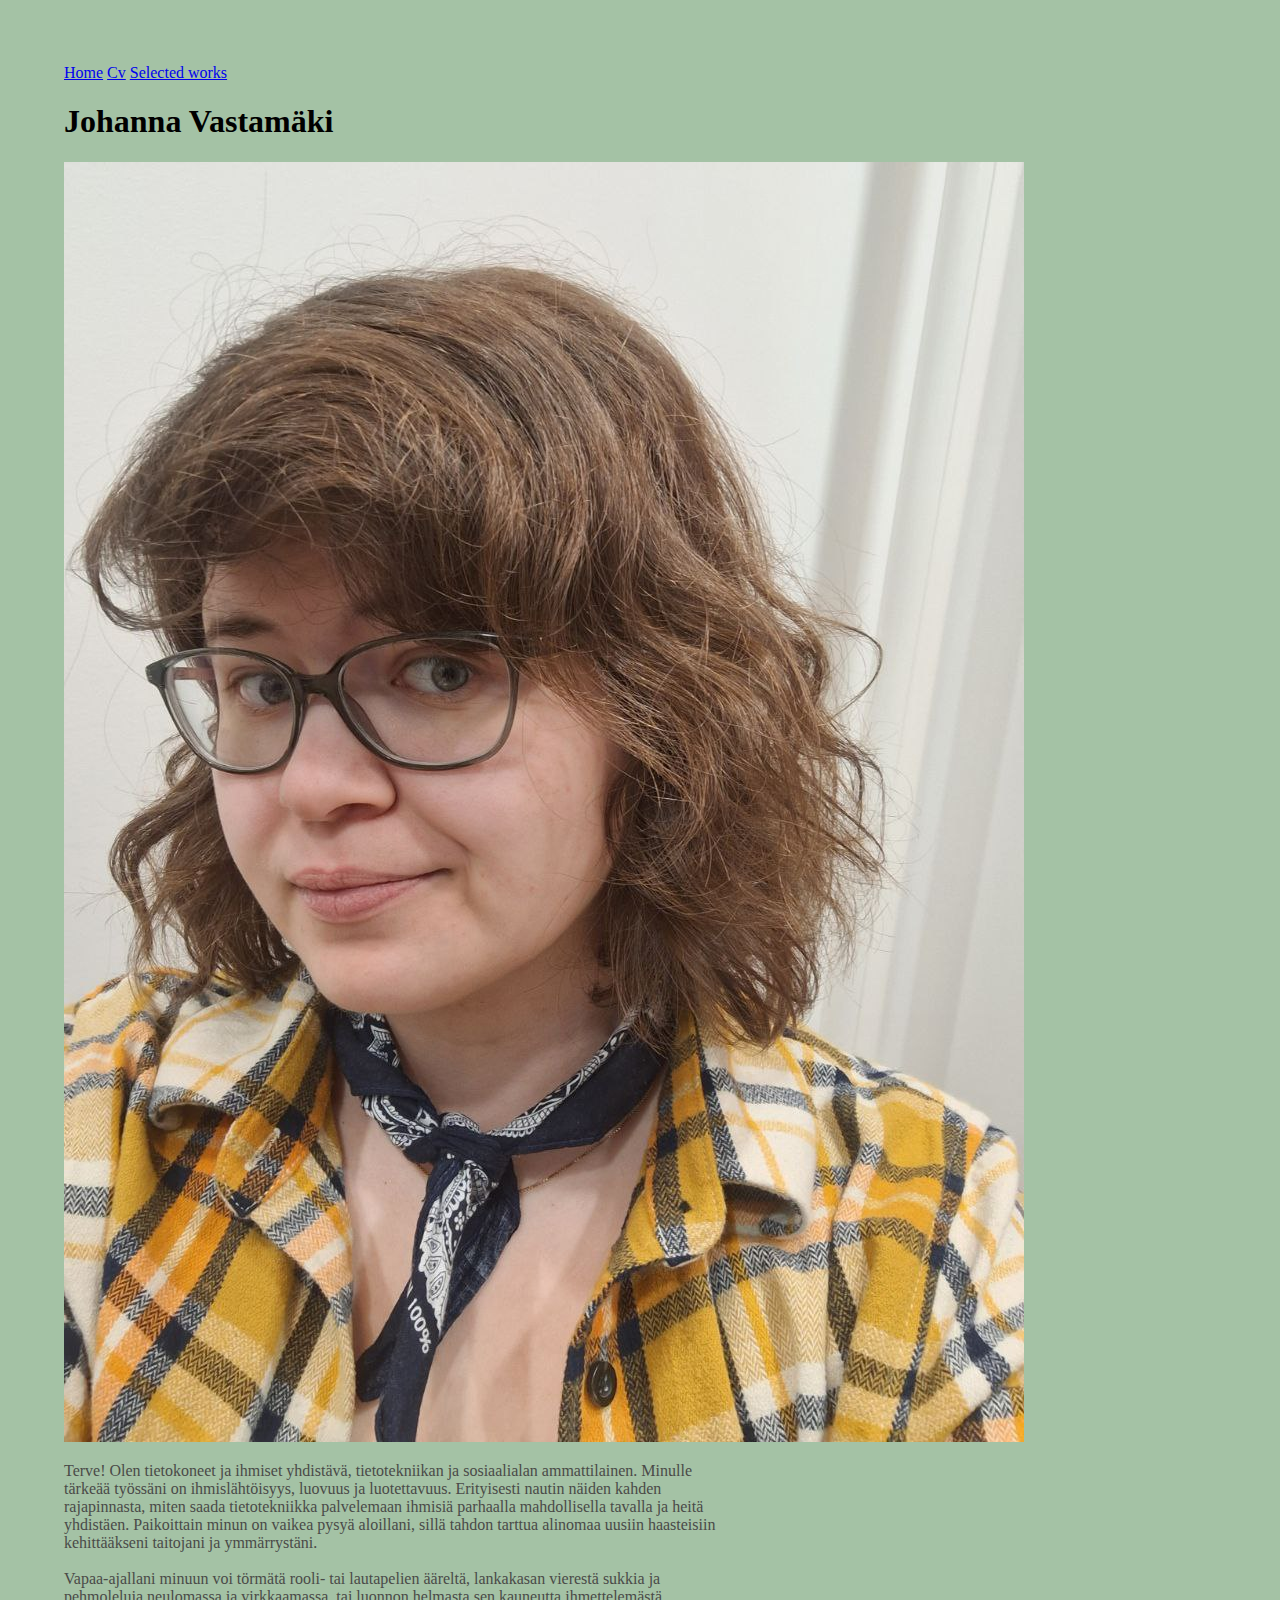
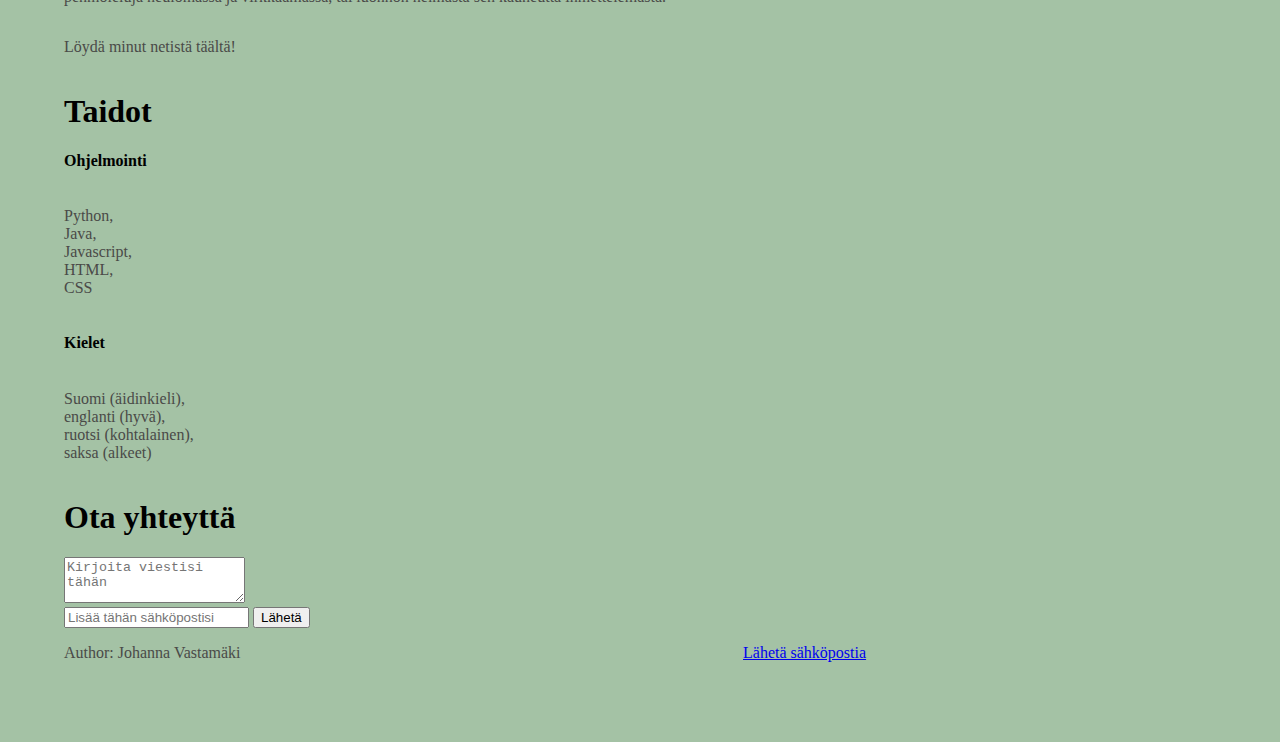
<file: index.html>
<!DOCTYPE html>

<html>
    <head>
        <title>Johanna Vastamaki</title>
        <link rel="stylesheet" href="styles.css">
        <meta name="viewport" content="width=device-width, initial-scale=1.0"> 
    </head>

    <body>
        
        <nav>
            <a id="home" class="active" href="index.html">Home</a>
            <a id="cv" href="cv.html">Cv</a>
            <a id="selectedworks" href="selectedworks.html">Selected works</a>
        </nav>

        <section id="personal"> 
            <h1>Johanna Vastamäki</h1>
            <img id="firstpagephoto" src="omakuva.jpg" alt="Kuva minusta">
            <p id="infotext">Terve! Olen tietokoneet ja ihmiset yhdistävä, tietotekniikan ja sosiaalialan ammattilainen. Minulle
            tärkeää työssäni on ihmislähtöisyys, luovuus ja luotettavuus. Erityisesti nautin näiden
            kahden rajapinnasta, miten saada tietotekniikka palvelemaan ihmisiä parhaalla mahdollisella
            tavalla ja heitä yhdistäen. Paikoittain minun on vaikea pysyä aloillani, sillä tahdon tarttua alinomaa
            uusiin haasteisiin kehittääkseni taitojani ja ymmärrystäni. <br> <br>
            Vapaa-ajallani minuun voi törmätä rooli- tai lautapelien ääreltä, lankakasan vierestä sukkia ja
            pehmoleluja neulomassa ja virkkaamassa, tai luonnon helmasta sen kauneutta ihmettelemästä.<br></p>

            <p>Löydä minut netistä täältä!<br></p>
            <section id="socialmedia">
                <a href="https://www.linkedin.com/" target="_blank"><i class="icon fi fi-brands-linkedin"></i></a>
                <a href="https://github.com/4Apila" target="_blank"><i class="icon fi fi-brands-github"></i></a>
                <a href="https://x.com/" target="_blank"><i class="icon fi fi-brands-twitter-alt-square"></i></a>
            </section>
            
        </section>

        <section id="skills"> 
            <h1>Taidot</h1>

            <div class="split">
                <div class="column">
                    <h4>Ohjelmointi</h4>
                    <p>Python, <br>Java, <br>Javascript, <br>HTML, <br>CSS</p>
                </div>

                <div class="column">
                    <h4>Kielet</h4>
                    <p>Suomi (äidinkieli), <br>englanti (hyvä), <br>ruotsi (kohtalainen), <br>saksa (alkeet)</p>
                </div> 
            </div>    

        </section>

        <section id="contact">
            <h1>Ota yhteyttä</h1>
            <form action="">
                <textarea id="message" name="message" placeholder="Kirjoita viestisi tähän"></textarea>
                <br>
                <input id="email" type="text" placeholder="Lisää tähän sähköpostisi" required>
                <button id="submit" type="submit">Lähetä</button>
            </form>
        </section>



        <footer>
                <p class="authorparagraph">Author: Johanna Vastamäki</p>
                <a id="footeremail" href="mailto:johanna.vastamaki@myy.haaga-helia.fi">Lähetä sähköpostia</a><br> 

                <a href="https://www.linkedin.com/" target="_blank"><i class="footericons fi fi-brands-linkedin"></i></a>
                <a href="https://github.com/4Apila" target="_blank"><i class="footericons fi fi-brands-github"></i></a>
                <a href="https://x.com/" target="_blank"><i class="footericons fi fi-brands-twitter-alt-square"></i></a>

        </footer>
        

    </body>


</html>
</file>
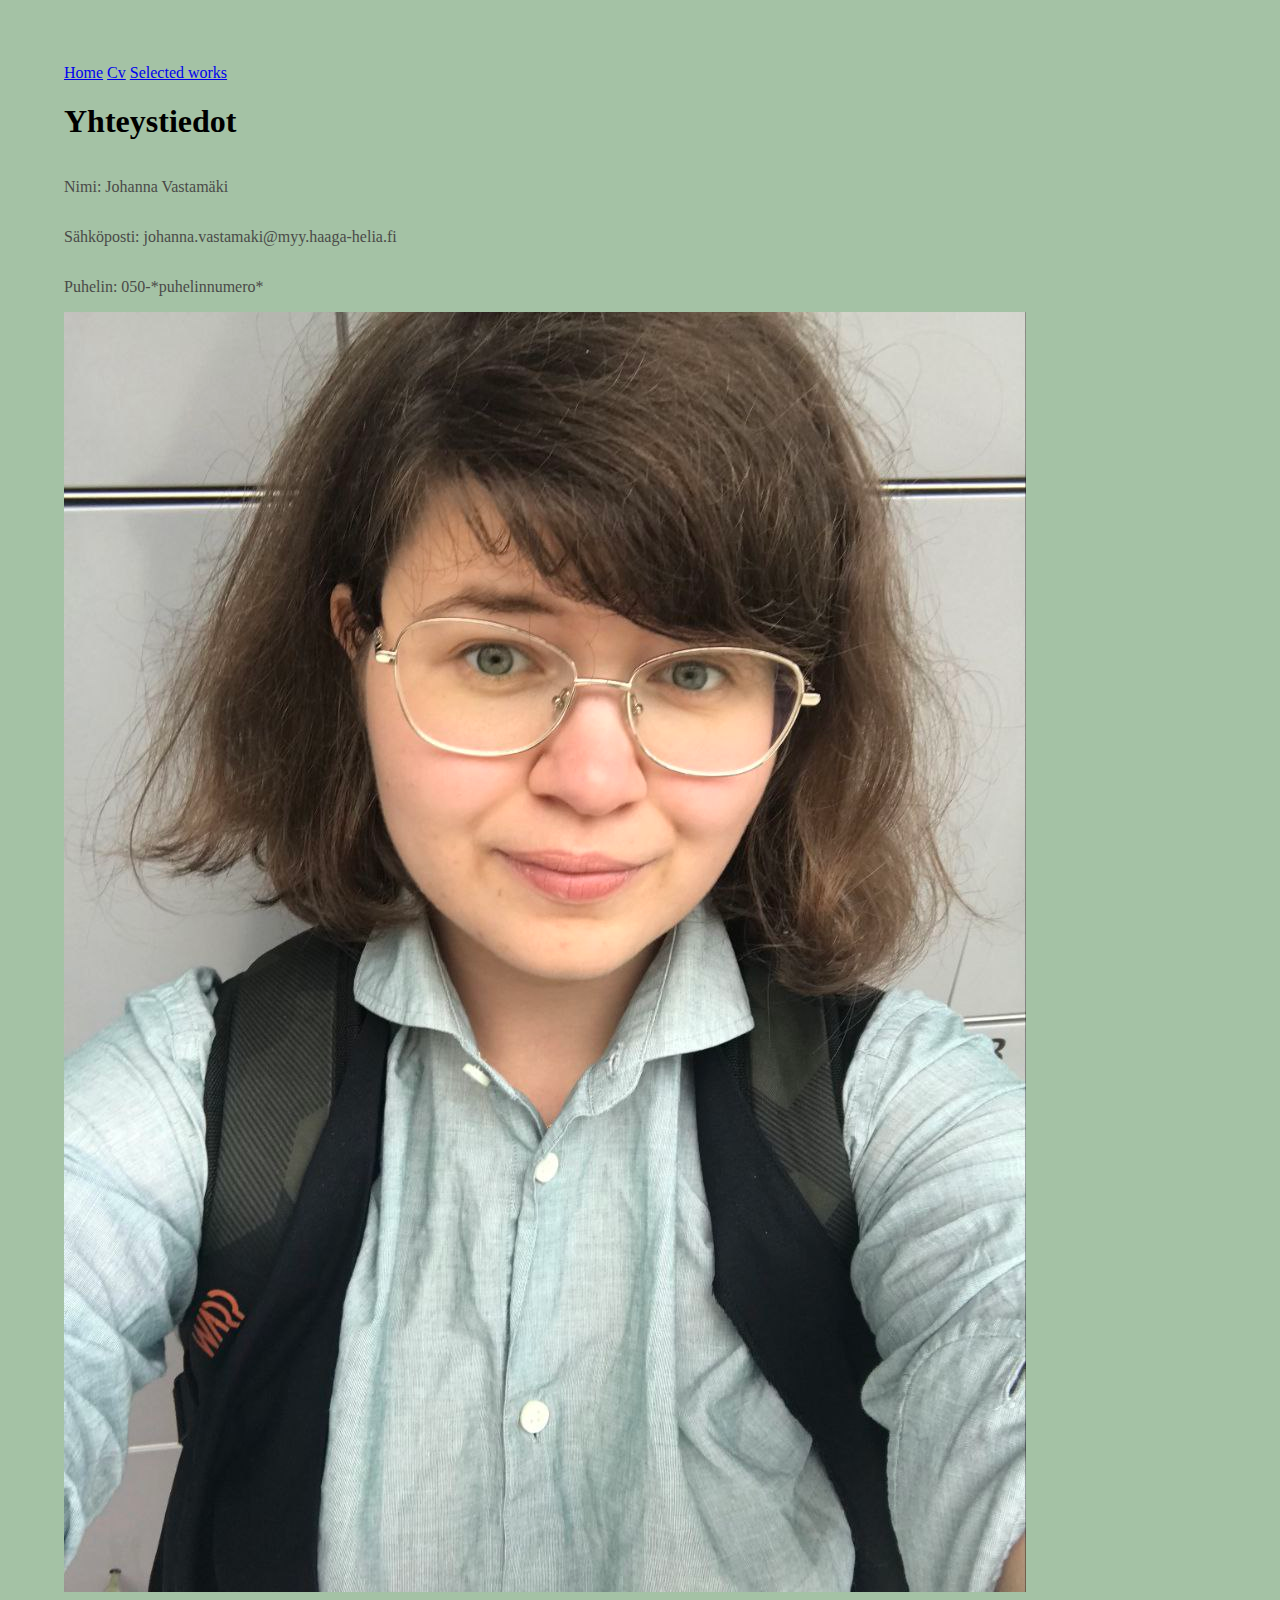
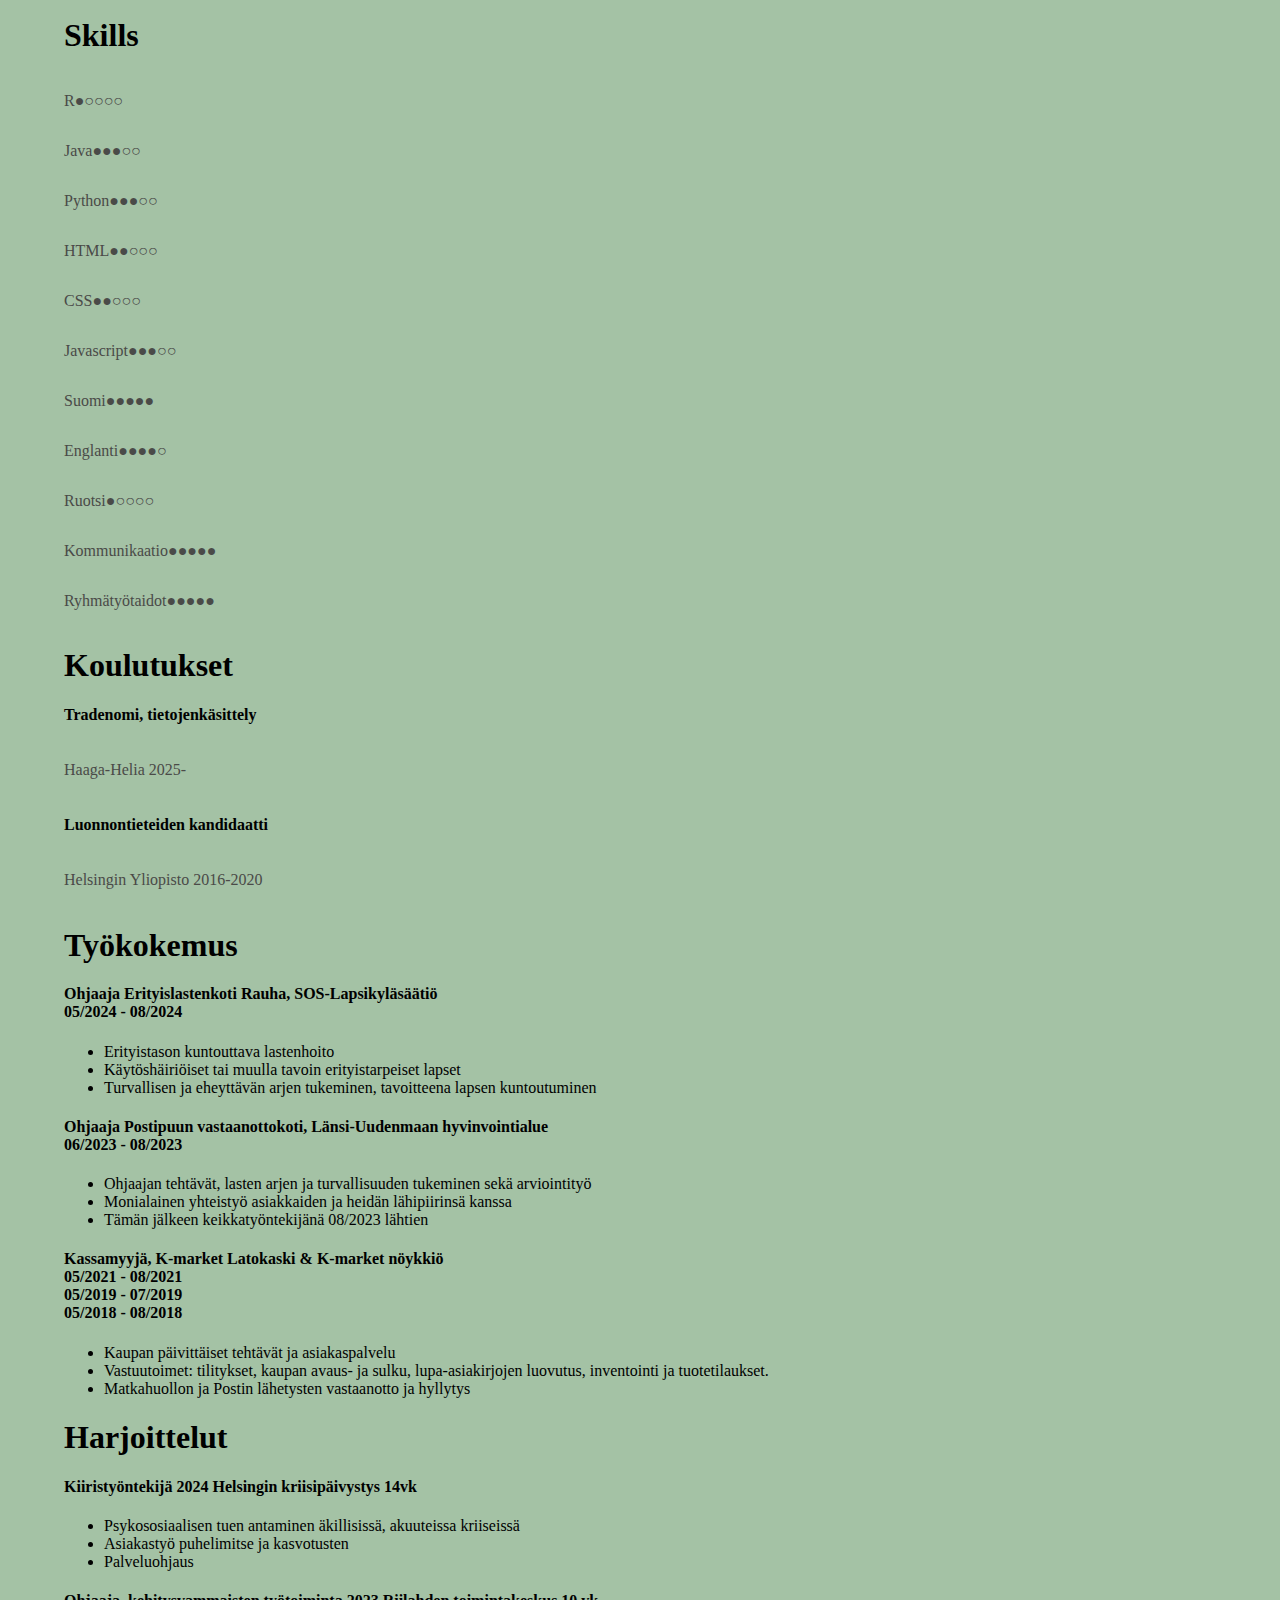
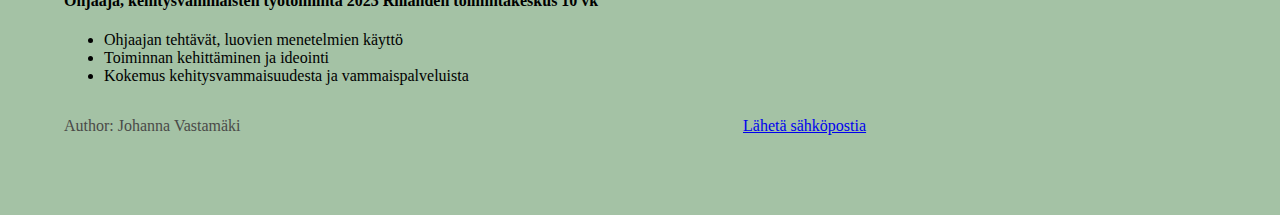
<file: cv.html>
<!DOCTYPE html>

<html lang="fi">
    <head>
        <title>Vastamäki CV</title>
        <link rel="stylesheet" href="styles.css">
        <meta name="viewport" content="width=device-width, initial-scale=1.0">
        <meta charset="UTF-8">
    </head>

    <body>

        <nav>
            <a id="home" href="index.html">Home</a>
            <a id="cv" class="active" href="cv.html">Cv</a>
            <a id="selectedworks" href="selectedworks.html">Selected works</a>
        </nav>           

        
        <section id="yhteystiedot"> 
            <h1>Yhteystiedot</h1>
            <p>Nimi: Johanna Vastamäki</p>
            <p>Sähköposti: johanna.vastamaki@myy.haaga-helia.fi</p>
            <p>Puhelin: 050-*puhelinnumero*</p>
            
            <img id="cvphoto" src="omakuva2.jpg" alt="Kuva minusta">
        </section>

        <section id="tarkennetutosaamiset"> 
            <h1>Skills</h1>
            <div id="split">

                <div class="dotskills columncv">
                    <p class="tab">R<span >●○○○○</span></p>
                    <p class="tab">Java<span>●●●○○</span></p>
                    <p class="tab">Python<span>●●●○○</span></p>
                    <p class="tab">HTML<span >●●○○○</span></p>
                    <p class="tab">CSS<span>●●○○○</span></p>
                    <p class="tab">Javascript<span>●●●○○</span></p>
                </div>
                <div class="dotskills columncv">
                    <p class="tab">Suomi<span >●●●●●</span></p>
                    <p class="tab">Englanti<span>●●●●○</span></p>
                    <p class="tab">Ruotsi<span>●○○○○</span></p>
                    <br>
                    <p class="tab">Kommunikaatio<span>●●●●●</span></p>
                    <p class="tab">Ryhmätyötaidot<span>●●●●●</span></p>
                    <br>
                </div>
            </div>
        </section>

        <section class="marginless"> 
            <h1>Koulutukset</h1>
            <h4>Tradenomi, tietojenkäsittely</h4>
            <p>Haaga-Helia 2025- </p>

            <h4>Luonnontieteiden kandidaatti</h4>
            <p>Helsingin Yliopisto 2016-2020</p>
        </section>

        <section id="tyokokemus" class="marginless"> 
            <h1>Työkokemus</h1>
            <div class="leftside">
                <h4>Ohjaaja Erityislastenkoti Rauha, SOS-Lapsikyläsäätiö<br>05/2024 - 08/2024</h4>
                <ul> 
                    <li>Erityistason kuntouttava lastenhoito</li>
                    <li>Käytöshäiriöiset tai muulla tavoin erityistarpeiset lapset</li>
                    <li>Turvallisen ja eheyttävän arjen tukeminen, tavoitteena lapsen kuntoutuminen</li>
                </ul>
            </div>

            <div class="rightside">
                <h4>Ohjaaja Postipuun vastaanottokoti, Länsi-Uudenmaan hyvinvointialue<br>06/2023 - 08/2023</h4>
                <ul>
                    <li>Ohjaajan tehtävät, lasten arjen ja turvallisuuden tukeminen sekä arviointityö</li>
                    <li>Monialainen yhteistyö asiakkaiden ja heidän lähipiirinsä kanssa</li>
                    <li>Tämän jälkeen keikkatyöntekijänä 08/2023 lähtien</li>
                </ul>
            </div>

            <div class="leftside">
                <h4>Kassamyyjä, K-market Latokaski & K-market nöykkiö<br>05/2021 - 08/2021<br>05/2019 - 07/2019<br>05/2018 - 08/2018</h4>
                <ul>
                    <li>Kaupan päivittäiset tehtävät ja asiakaspalvelu</li>
                    <li>Vastuutoimet: tilitykset, kaupan avaus- ja sulku, lupa-asiakirjojen luovutus, inventointi ja tuotetilaukset.</li>
                    <li>Matkahuollon ja Postin lähetysten vastaanotto ja hyllytys</li>
                </ul>
            </div>

        </section>

        <section class="marginless"> 
            <h1>Harjoittelut</h1>
            <h4>Kiiristyöntekijä 2024 Helsingin kriisipäivystys 14vk</h4>
            <ul>
                <li>Psykososiaalisen tuen antaminen äkillisissä, akuuteissa kriiseissä</li>
                <li>Asiakastyö puhelimitse ja kasvotusten</li>
                <li>Palveluohjaus</li>
            </ul>

            <h4>Ohjaaja, kehitysvammaisten työtoiminta 2023 Riilahden toimintakeskus 10 vk</h4>
            <ul>
                <li>Ohjaajan tehtävät, luovien menetelmien käyttö</li>
                <li>Toiminnan kehittäminen ja ideointi</li>
                <li>Kokemus kehitysvammaisuudesta ja vammaispalveluista</li>
            </ul>

        </section>

        <footer>
                <p class="authorparagraph">Author: Johanna Vastamäki</p>
                <a id="footeremail" href="mailto:johanna.vastamaki@myy.haaga-helia.fi">Lähetä sähköpostia</a><br> 

                <a href="https://www.linkedin.com/" target="_blank"><i class="footericons fi fi-brands-linkedin"></i></a>
                <a href="https://github.com/4Apila" target="_blank"><i class="footericons fi fi-brands-github"></i></a>
                <a href="https://x.com/" target="_blank"><i class="footericons fi fi-brands-twitter-alt-square"></i></a>
        </footer>

    </body>
</html>
</file>
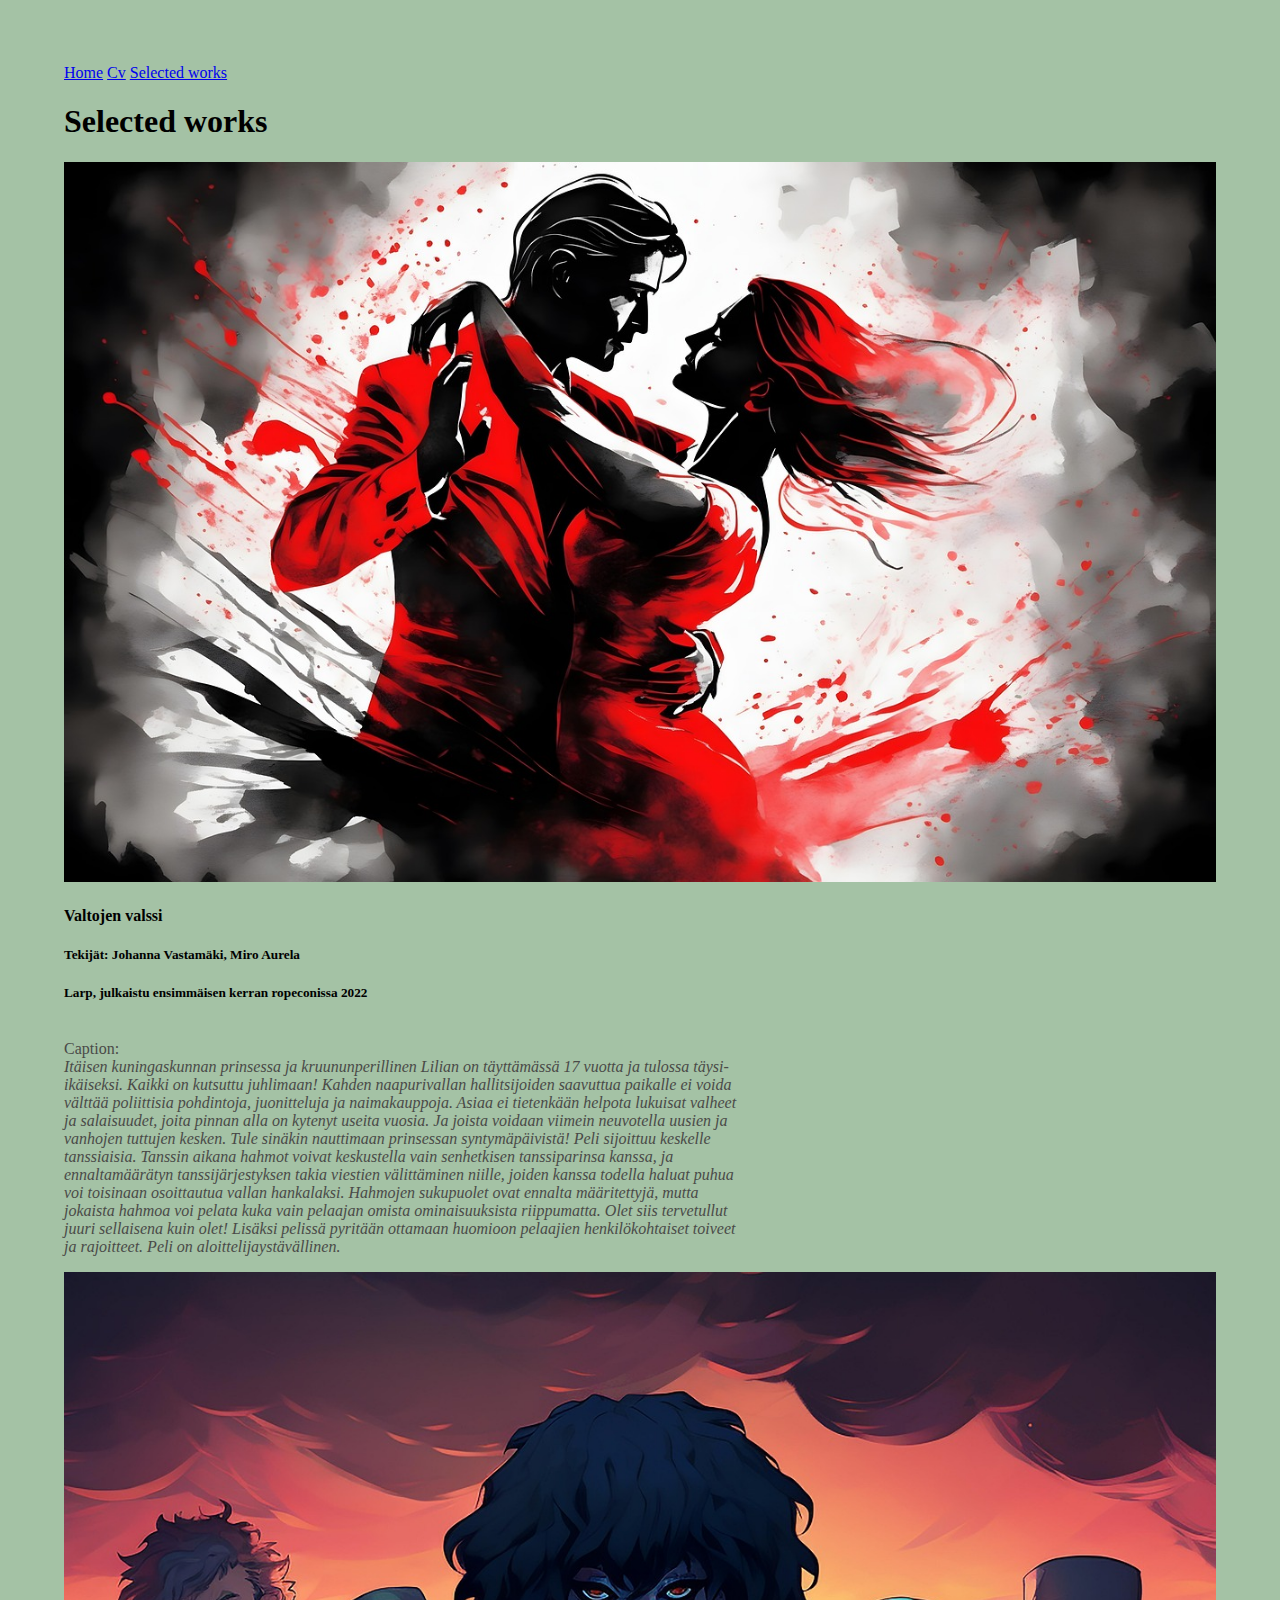
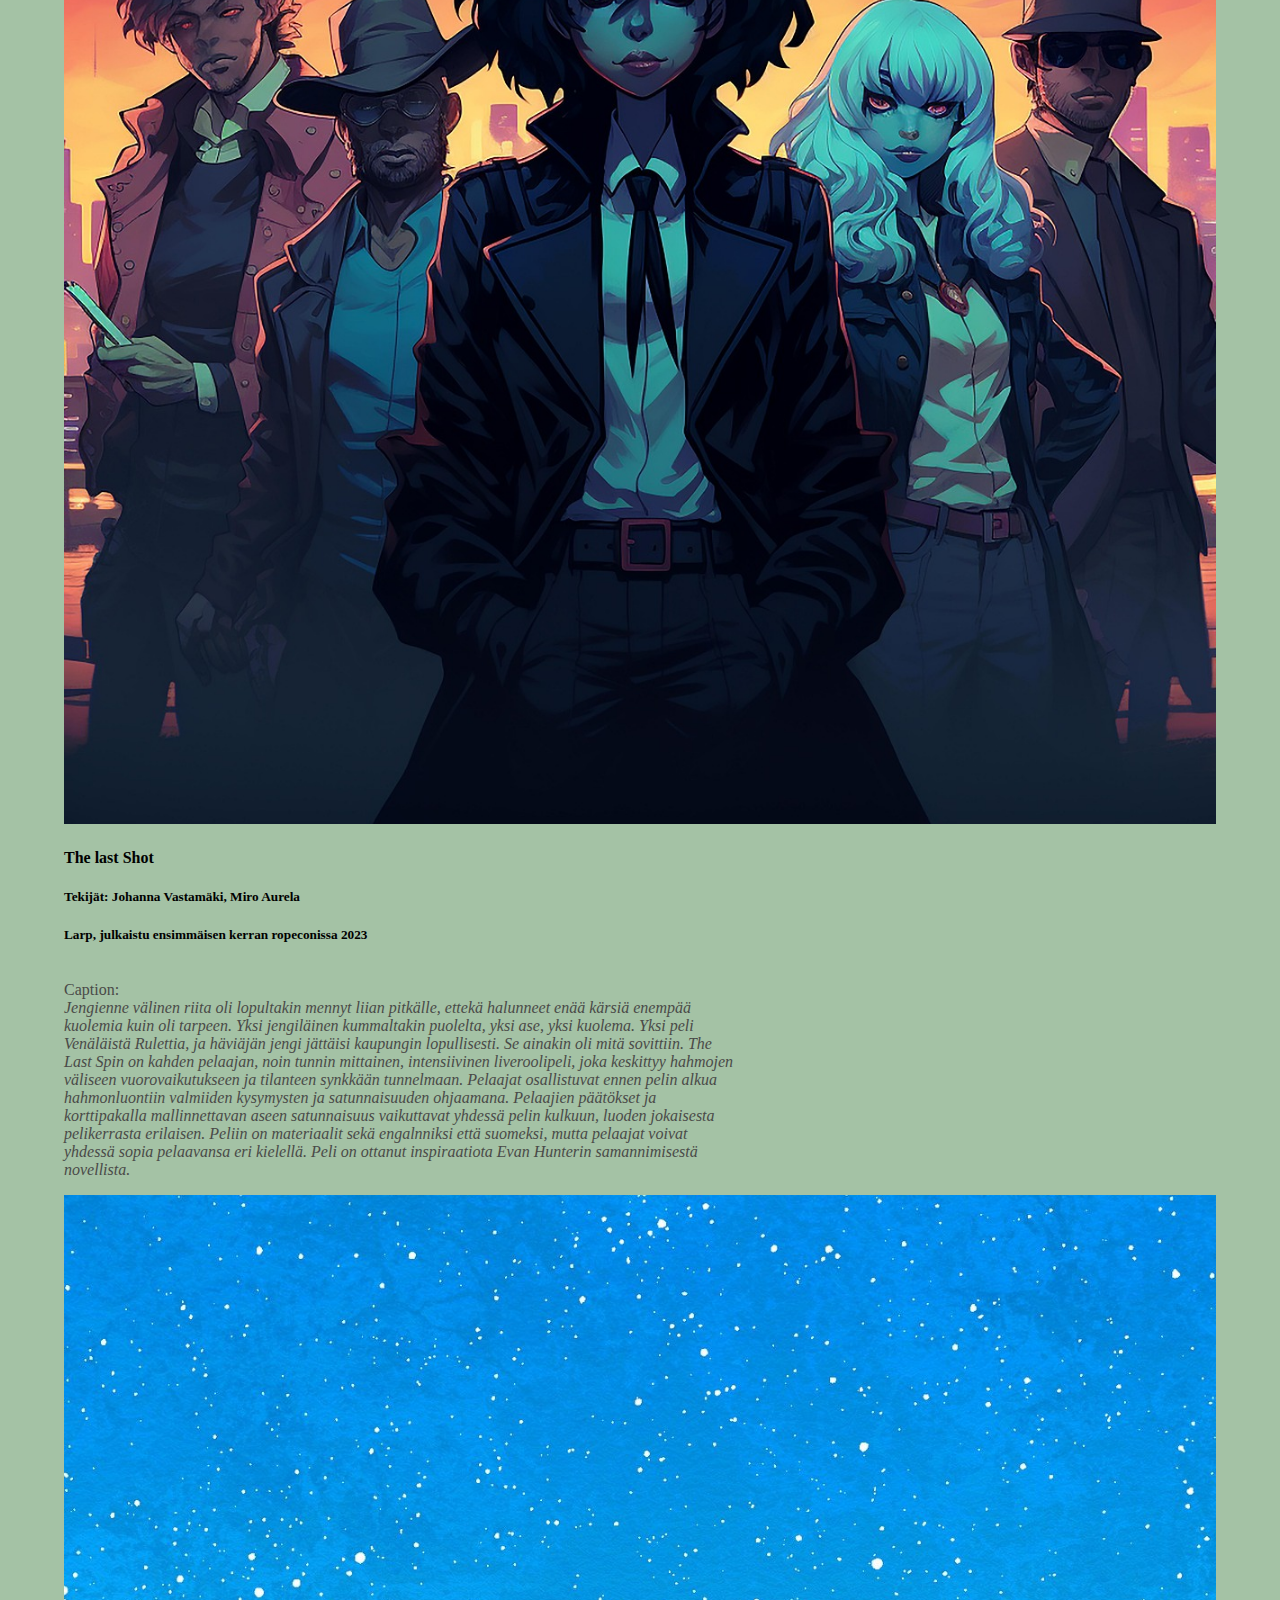
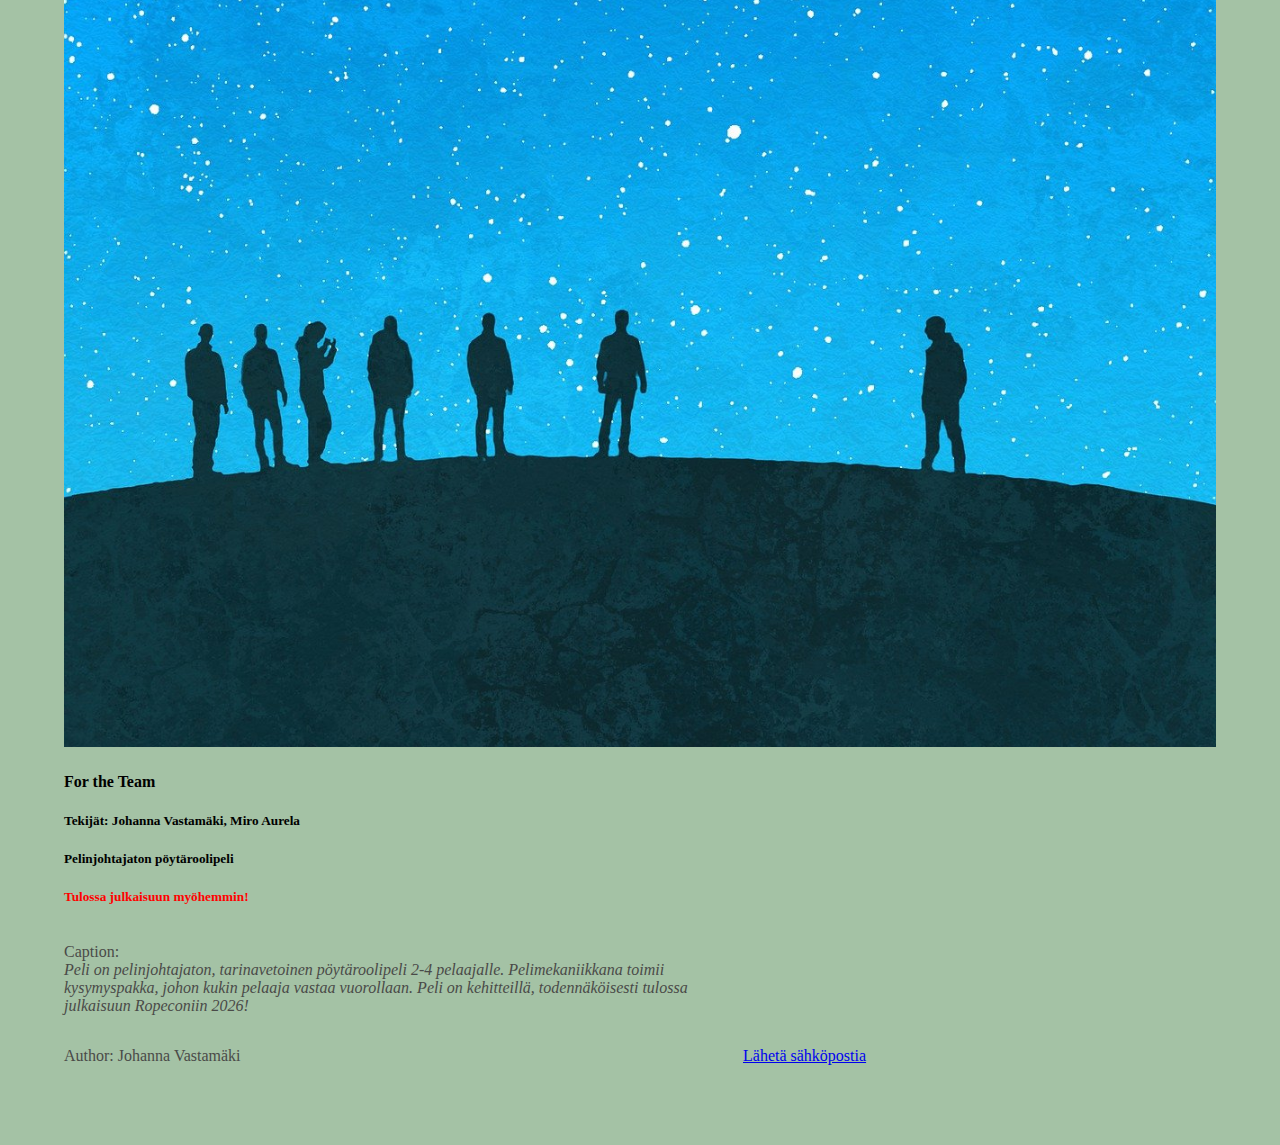
<file: selectedworks.html>
<!DOCTYPE html>

<html lang="fi">
    <head>
        <title>Vastamäki Selected Works</title>
        <link rel="stylesheet" href="styles.css">
        <meta name="viewport" content="width=device-width, initial-scale=1.0">
        <meta charset="UTF-8">
        
    </head>

    <body>
        <nav>
            <a id="home" href="index.html">Home</a>
            <a id="cv" href="cv.html">Cv</a>
            <a id="selectedworks" class="active" href="selectedworks.html">Selected works</a>
        </nav>           
        
        
        <section>
            <h1>Selected works</h1>
            <img class="kuvituskuva" id="valtojenvalssikuva" src="valtojenvalssibig.jpg" alt="Kuva intensiivisestä tanssista">
            <h4 class="selectedheader">Valtojen valssi</h4>
            <h5>Tekijät: Johanna Vastamäki, Miro Aurela</h5>
            <h5>Larp, julkaistu ensimmäisen kerran ropeconissa 2022</h5>
            <p class="intro">Caption:<br><i>Itäisen kuningaskunnan prinsessa ja kruununperillinen Lilian on täyttämässä 17 vuotta ja tulossa täysi-ikäiseksi. Kaikki on kutsuttu juhlimaan! Kahden naapurivallan hallitsijoiden saavuttua paikalle ei voida välttää poliittisia pohdintoja, juonitteluja ja naimakauppoja. Asiaa ei tietenkään helpota lukuisat valheet ja salaisuudet, joita pinnan alla on kytenyt useita vuosia. Ja joista voidaan viimein neuvotella uusien ja vanhojen tuttujen kesken. Tule sinäkin nauttimaan prinsessan syntymäpäivistä!
                Peli sijoittuu keskelle tanssiaisia. Tanssin aikana hahmot voivat keskustella vain senhetkisen tanssiparinsa kanssa, ja ennaltamäärätyn tanssijärjestyksen takia viestien välittäminen niille, joiden kanssa todella haluat puhua voi toisinaan osoittautua vallan hankalaksi.
                Hahmojen sukupuolet ovat ennalta määritettyjä, mutta jokaista hahmoa voi pelata kuka vain pelaajan omista ominaisuuksista riippumatta. Olet siis tervetullut juuri sellaisena kuin olet! Lisäksi pelissä pyritään ottamaan huomioon pelaajien henkilökohtaiset toiveet ja rajoitteet. Peli on aloittelijaystävällinen.</i></p>
        </section>

        <section> 
            <img class="kuvituskuva" id="lastspinkuva" src="lastspinbig.jpg" alt="Kuva nuorisojengistä">
            <h4  class="selectedheader">The last Shot</h4>
            <h5>Tekijät: Johanna Vastamäki, Miro Aurela</h5>
            <h5>Larp, julkaistu ensimmäisen kerran ropeconissa 2023</h5>
            <p class="intro">Caption:<br><i>Jengienne välinen riita oli lopultakin mennyt liian pitkälle, ettekä halunneet enää kärsiä enempää kuolemia kuin oli tarpeen. Yksi jengiläinen kummaltakin puolelta, yksi ase, yksi kuolema. Yksi peli Venäläistä Rulettia, ja häviäjän jengi jättäisi kaupungin lopullisesti. Se ainakin oli mitä sovittiin.
                The Last Spin on kahden pelaajan, noin tunnin mittainen, intensiivinen liveroolipeli, joka keskittyy hahmojen väliseen vuorovaikutukseen ja tilanteen synkkään tunnelmaan. Pelaajat osallistuvat ennen pelin alkua hahmonluontiin valmiiden kysymysten ja satunnaisuuden ohjaamana. Pelaajien päätökset ja korttipakalla mallinnettavan aseen satunnaisuus vaikuttavat yhdessä pelin kulkuun, luoden jokaisesta pelikerrasta erilaisen. 
                Peliin on materiaalit sekä engalnniksi että suomeksi, mutta pelaajat voivat yhdessä sopia pelaavansa eri kielellä. 
                Peli on ottanut inspiraatiota Evan Hunterin samannimisestä novellista.</i></p>

        </section>
        
        <section>
            <img class="kuvituskuva" id="fortheteam" src="fortheteambig.jpg" alt="Kuva ihmisjoukosta. Yksi henkilö seisoo erillään miettien, liittyisikö joukkoon vai lähtisikö pois.">
            <h4  class="selectedheader">For the Team</h4>
            <h5>Tekijät: Johanna Vastamäki, Miro Aurela</h5>
            <h5>Pelinjohtajaton pöytäroolipeli</h5>
            <h5 style="color: red;">Tulossa julkaisuun myöhemmin!</h5>
            <p class="intro">Caption:<br><i>Peli on pelinjohtajaton, tarinavetoinen pöytäroolipeli 2-4 pelaajalle. Pelimekaniikkana toimii kysymyspakka, johon kukin pelaaja vastaa vuorollaan.
                Peli on kehitteillä, todennäköisesti tulossa julkaisuun Ropeconiin 2026!</i></p>
        </section>

        <footer>
                <p class="authorparagraph">Author: Johanna Vastamäki</p>
                <a id="footeremail" href="mailto:johanna.vastamaki@myy.haaga-helia.fi">Lähetä sähköpostia</a><br> 

                <a href="https://www.linkedin.com/" target="_blank"><i class="footericons fi fi-brands-linkedin"></i></a>
                <a href="https://github.com/4Apila" target="_blank"><i class="footericons fi fi-brands-github"></i></a>
                <a href="https://x.com/" target="_blank"><i class="footericons fi fi-brands-twitter-alt-square"></i></a>
        </footer>

    </body>
</html>
</file>
<file: styles.css>
/* ID:hen referoidaan #id, classiin referoidaan .class */

body {
  background-color: #A4C2A5;
  margin: 0%;
  padding: 0%;
}

p {
    color: #4A4A48;
    width: 75vmin;
    display: inline-block;
}

img {
  max-width: 100%;
  height: auto;
}


#header {
    display: inline-block;
    width: 100%;

}

.navigation {
    text-transform: uppercase;
    display: inline-block;
    box-sizing: border-box;
    background-color: #D8DAD3;
    padding: 20px 5px;
    align: center;
    width: 100%;
    margin: auto;
}

.navigation a {
  float: left;
  color: #4A4A48;
  text-align: center;
  padding: 14px 16px;
  text-decoration: none;
  margin: auto;
  /* font-size: 17vw; */
}

/*
#home {
  width: 25%;
}

#cv {
  width: 25%;
}

#selectedworks {
  width: 25%;
}
*/

.navigation a:hover {
  background-color: #A4C2A5;
  color: black;
}

.navigation a.active {
  background-color: #566246;
  color: white;
}

#message {
    width: 25%px;
    height: 40px;
}

/* HERE COMES STYLING WHEN SCREEN-SIZE IS BIGGER! */
  @media only screen and (min-width: 1025px) {
  body {
  background-color: #A4C2A5;
  margin: 5%;
}

}
</file>
